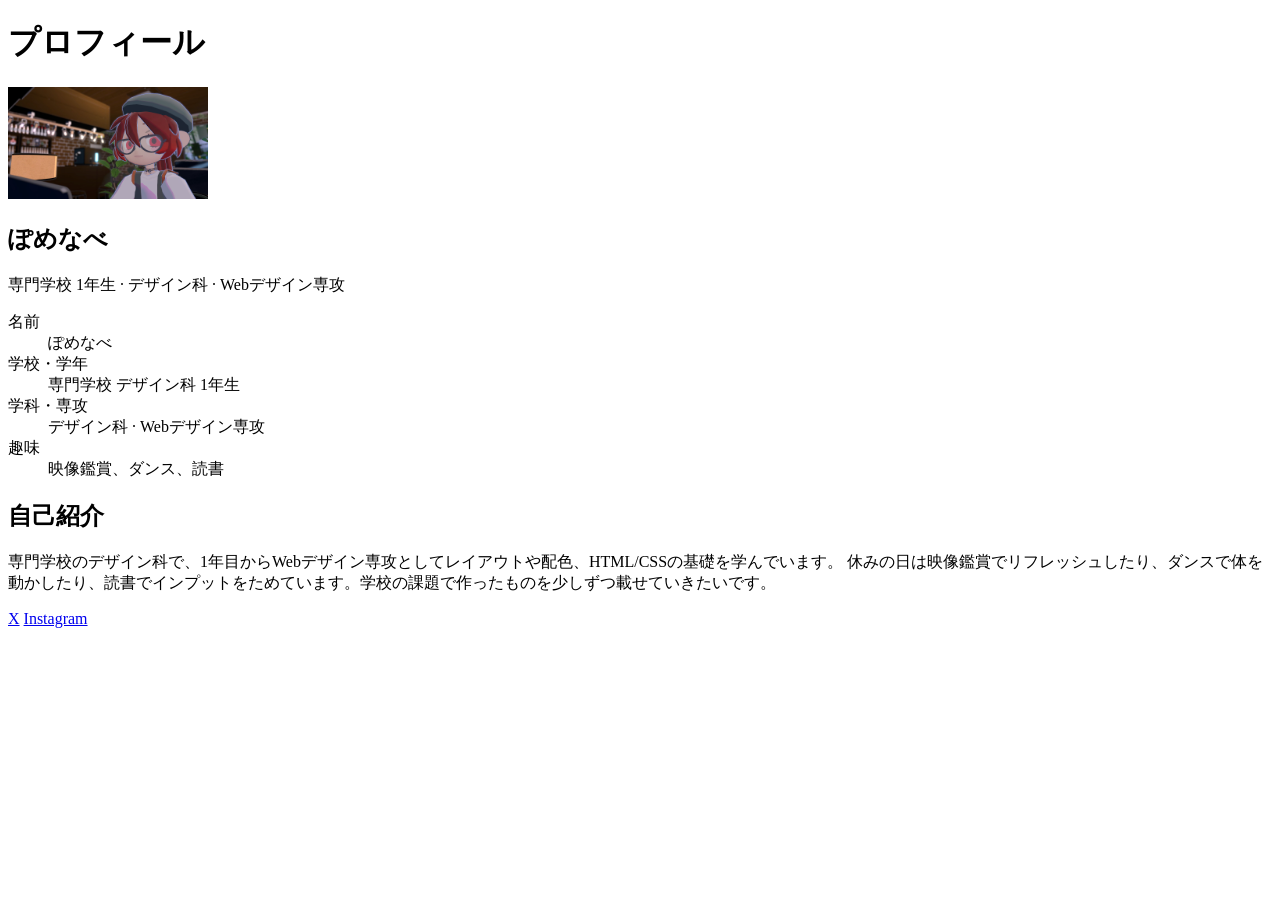
<file: profile/index.html>
<!DOCTYPE html>
<html lang="ja">
<head>
  <meta charset="UTF-8">
  <meta name="viewport" content="width=device-width, initial-scale=1">
  <title>プロフィール</title>
</head>
<body>
  <h1>プロフィール</h1>

  <p>
    <img src="../prog/profile.png" alt="プロフィール写真" width="200">
  </p>

  <h2>ぽめなべ</h2>
  <p>専門学校 1年生 · デザイン科 · Webデザイン専攻</p>

  <dl>
    <dt>名前</dt>
    <dd>ぽめなべ</dd>
    <dt>学校・学年</dt>
    <dd>専門学校 デザイン科 1年生</dd>
    <dt>学科・専攻</dt>
    <dd>デザイン科 · Webデザイン専攻</dd>
    <dt>趣味</dt>
    <dd>映像鑑賞、ダンス、読書</dd>
  </dl>

  <h2>自己紹介</h2>
  <p>
    専門学校のデザイン科で、1年目からWebデザイン専攻としてレイアウトや配色、HTML/CSSの基礎を学んでいます。
    休みの日は映像鑑賞でリフレッシュしたり、ダンスで体を動かしたり、読書でインプットをためています。学校の課題で作ったものを少しずつ載せていきたいです。
  </p>

  <p>
    <a href="#">X</a>
    <a href="#">Instagram</a>
  </p>
</body>
</html>
</file>
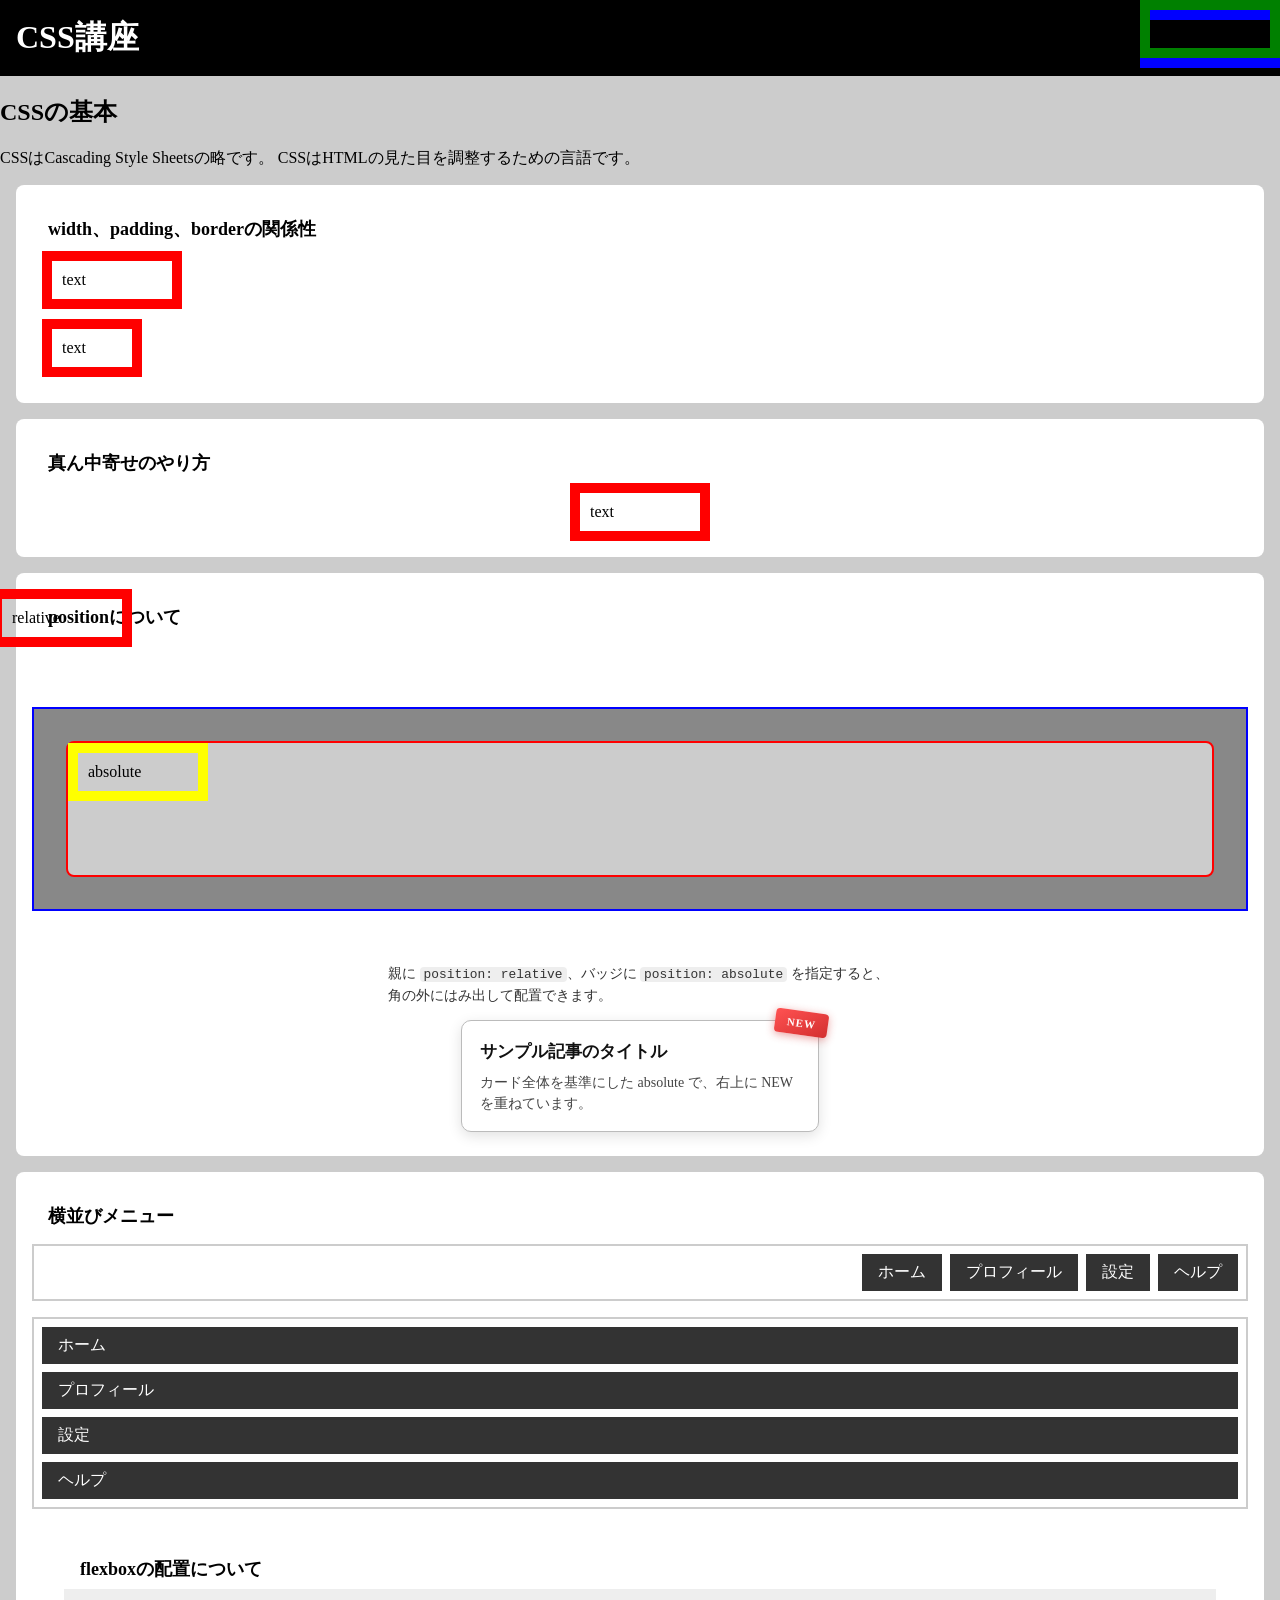
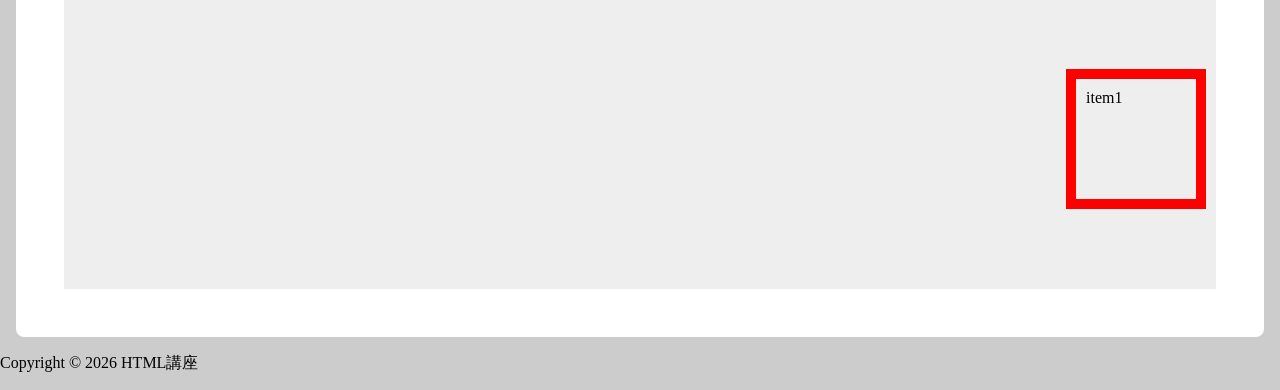
<file: css.html>
<!doctype html>
<html lang="ja">
  <head>
    <meta charset="UTF-8" />
    <meta name="viewport" content="width=device-width, initial-scale=1.0" />
    <title>CSS講座</title>
    <link rel="stylesheet" href="common.css" />
  </head>
  <body>
    <header class="site-header">
      <h1 class="site-title">CSS講座</h1>
    </header>
    <main class="site-main">
      <article class="content-article">
        <h1 class="content-title">CSSの基本</h1>
        <p class="content-text">
          CSSはCascading Style Sheetsの略です。
          CSSはHTMLの見た目を調整するための言語です。
        </p>
        <section class="content-item">
          <h2 class="content-item-title">width、padding、borderの関係性</h2>
          <p class="box">text</p>
          <p class="box border-box">text</p>
        </section>
        <section class="content-item">
          <h2 class="content-item-title">真ん中寄せのやり方</h2>
          <p class="box margin-auto">text</p>
        </section>

        <section class="content-item">
          <h2 class="content-item-title">positionについて</h2>

          <p class="box position-relative">relative</p>
          <p class="box position-absolute">absolute</p>
          <p class="box position-fixed">fixed</p>

          <div class="box-container-wrapper">
            <div class="box-container">
              <p class="box position-absolute">absolute</p>
            </div>
          </div>

          <div class="new-mark-sample-wrap">
            <p class="new-mark-sample-note">
              親に <code>position: relative</code>、バッジに
              <code>position: absolute</code>
              を指定すると、角の外にはみ出して配置できます。
            </p>
            <article
              class="new-mark-sample-card"
              aria-labelledby="new-mark-sample-title"
            >
              <span class="new-mark-sample-badge">NEW</span>
              <h3 id="new-mark-sample-title" class="new-mark-sample-title">
                サンプル記事のタイトル
              </h3>
              <p class="new-mark-sample-body">
                カード全体を基準にした absolute で、右上に NEW を重ねています。
              </p>
            </article>
          </div>
        </section>

        <section class="content-item">
          <h2 class="content-item-title">横並びメニュー</h2>

          <ul class="menu">
            <li class="menu-item">
              <a class="menu-link" href="#">ホーム</a>
            </li>
            <li class="menu-item">
              <a class="menu-link" href="#">プロフィール</a>
            </li>
            <li class="menu-item">
              <a class="menu-link" href="#">設定</a>
            </li>
            <li class="menu-item">
              <a class="menu-link" href="#">ヘルプ</a>
            </li>
          </ul>

          <ul class="menu column-menu">
            <li class="menu-item">
              <a class="menu-link" href="#">ホーム</a>
            </li>
            <li class="menu-item">
              <a class="menu-link" href="#">プロフィール</a>
            </li>
            <li class="menu-item">
              <a class="menu-link" href="#">設定</a>
            </li>
            <li class="menu-item">
              <a class="menu-link" href="#">ヘルプ</a>
            </li>
          </ul>

          <section class="content-item">
            <h2 class="content-item-title">flexboxの配置について</h2>
            <div class="flexbox-container">
              <p class="box">item1</p>
            </div>
          </section>
        </section>
      </article>
    </main>
    <footer class="site-footer">
      <p class="site-footer-text">Copyright &copy; 2026 HTML講座</p>
    </footer>
  </body>
</html>
</file>
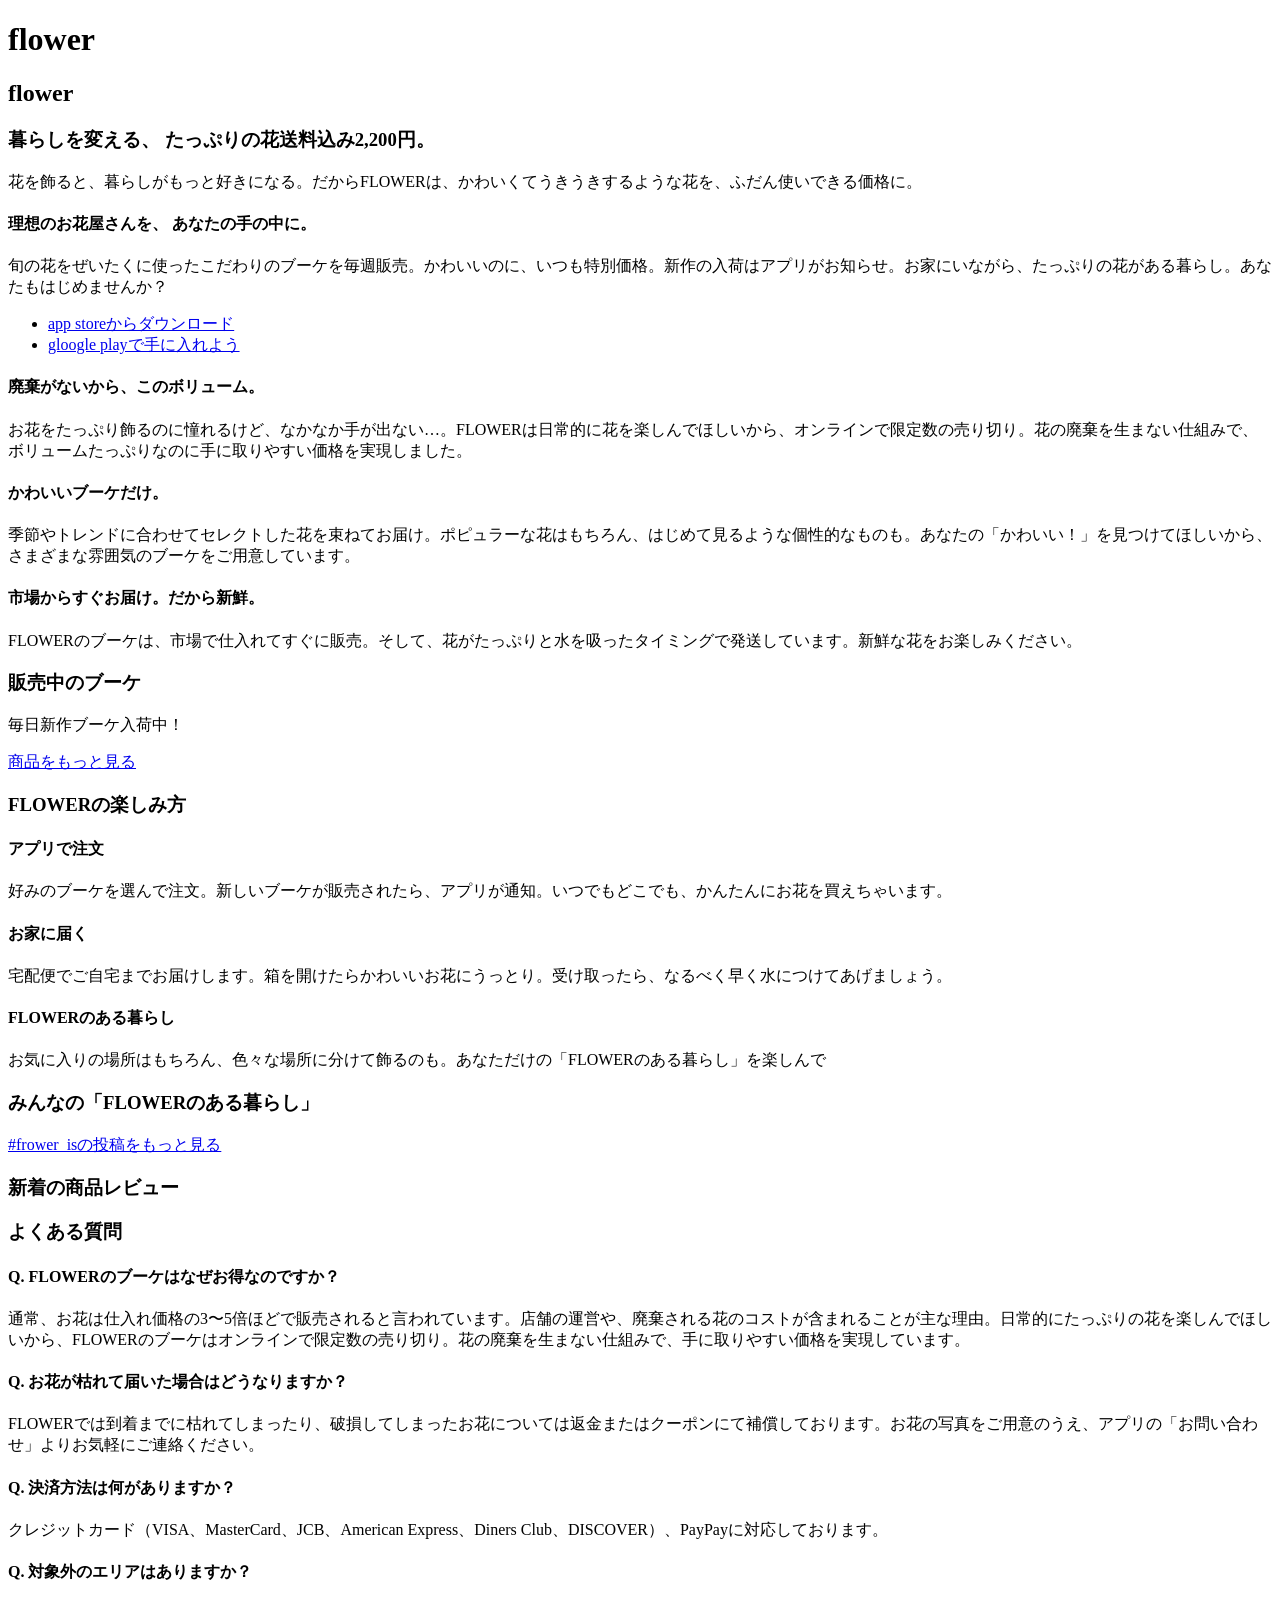
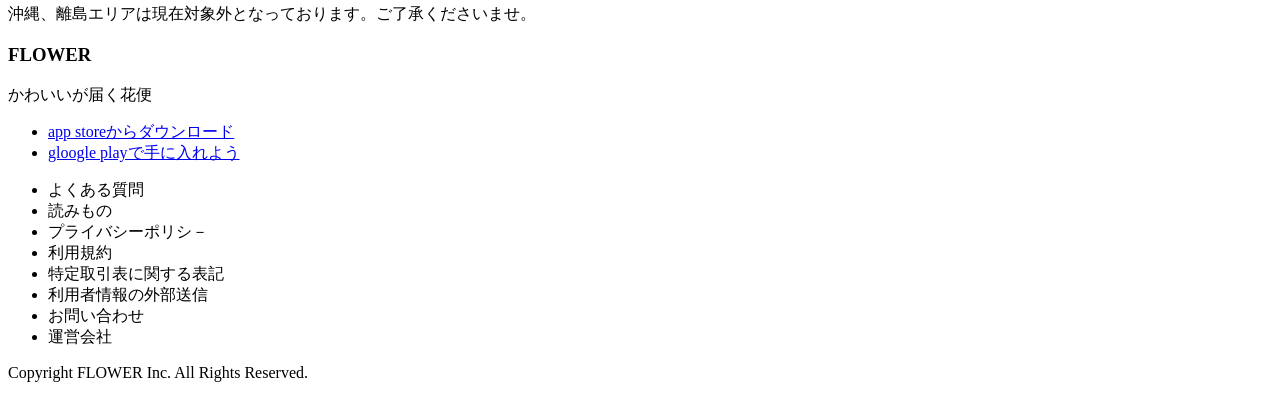
<file: flower.html>
<!doctype html>
<html lang="ja">
  <head>
    <meta charset="UTF-8" />
    <meta name="viewport" content="width=device-width, initial-scale=1.0" />
    <title>flower</title>
  </head>
  <body>
    <header>
      <h1>flower</h1>
    </header>
    <main>
      <article>
        <h2>flower</h2>
        <section>
          <h3>暮らしを変える、 たっぷりの花送料込み2,200円。</h3>
          <p>
            花を飾ると、暮らしがもっと好きになる。だからFLOWERは、かわいくてうきうきするような花を、ふだん使いできる価格に。
          </p>

          <section>
            <h4>理想のお花屋さんを、 あなたの手の中に。</h4>
            <p>
              旬の花をぜいたくに使ったこだわりのブーケを毎週販売。かわいいのに、いつも特別価格。新作の入荷はアプリがお知らせ。お家にいながら、たっぷりの花がある暮らし。あなたもはじめませんか？
            </p>
            <ul>
              <li>
                <a
                  href="https://apps.apple.com/jp/app/flower-%E3%82%A2%E3%83%97%E3%83%AA%E3%81%AE%E3%81%8A%E8%8A%B1%E5%B1%8B%E3%81%95%E3%82%93/id1434272434"
                  >app storeからダウンロード</a
                >
              </li>
              <li>
                <a
                  href="https://play.google.com/store/apps/details?id=co.rollcake.flower"
                  >gloogle playで手に入れよう</a
                >
              </li>
            </ul>
          </section>

          <section>
            <h4>廃棄がないから、このボリューム。</h4>
            <p>
              お花をたっぷり飾るのに憧れるけど、なかなか手が出ない…。FLOWERは日常的に花を楽しんでほしいから、オンラインで限定数の売り切り。花の廃棄を生まない仕組みで、ボリュームたっぷりなのに手に取りやすい価格を実現しました。
            </p>
          </section>

          <section>
            <h4>かわいいブーケだけ。</h4>
            <p>
              季節やトレンドに合わせてセレクトした花を束ねてお届け。ポピュラーな花はもちろん、はじめて見るような個性的なものも。あなたの「かわいい！」を見つけてほしいから、さまざまな雰囲気のブーケをご用意しています。
            </p>
          </section>

          <section>
            <h4>市場からすぐお届け。だから新鮮。</h4>
            <p>
              FLOWERのブーケは、市場で仕入れてすぐに販売。そして、花がたっぷりと水を吸ったタイミングで発送しています。新鮮な花をお楽しみください。
            </p>
          </section>
        </section>

        <section>
          <h3>販売中のブーケ</h3>
          <p>毎日新作ブーケ入荷中！</p>
          <p><a href="https://flowr.is/collections">商品をもっと見る</a></p>
        </section>

        <section>
          <h3>FLOWERの楽しみ方</h3>
          <section>
            <h4>アプリで注文</h4>
            <p>
              好みのブーケを選んで注文。新しいブーケが販売されたら、アプリが通知。いつでもどこでも、かんたんにお花を買えちゃいます。
            </p>
          </section>
          <section>
            <h4>お家に届く</h4>
            <p>
              宅配便でご自宅までお届けします。箱を開けたらかわいいお花にうっとり。受け取ったら、なるべく早く水につけてあげましょう。
            </p>
          </section>
          <section>
            <h4>FLOWERのある暮らし</h4>
            <p>
              お気に入りの場所はもちろん、色々な場所に分けて飾るのも。あなただけの「FLOWERのある暮らし」を楽しんで
            </p>
          </section>
        </section>

        <section>
          <h3>みんなの「FLOWERのある暮らし」</h3>
          <p>
            <a href="https://www.instagram.com/accounts/login/"
              >#frower_isの投稿をもっと見る</a
            >
          </p>
        </section>

        <section>
          <h3>新着の商品レビュー</h3>
        </section>
        <section>
          <h3>よくある質問</h3>

          <section>
            <h4>Q. FLOWERのブーケはなぜお得なのですか？</h4>
            <p>
              通常、お花は仕入れ価格の3〜5倍ほどで販売されると言われています。店舗の運営や、廃棄される花のコストが含まれることが主な理由。日常的にたっぷりの花を楽しんでほしいから、FLOWERのブーケはオンラインで限定数の売り切り。花の廃棄を生まない仕組みで、手に取りやすい価格を実現しています。
            </p>
          </section>
          <section>
            <h4>Q. お花が枯れて届いた場合はどうなりますか？</h4>
            <p>
              FLOWERでは到着までに枯れてしまったり、破損してしまったお花については返金またはクーポンにて補償しております。お花の写真をご用意のうえ、アプリの「お問い合わせ」よりお気軽にご連絡ください。
            </p>
          </section>
          <section>
            <h4>Q. 決済方法は何がありますか？</h4>
            <p>
              クレジットカード（VISA、MasterCard、JCB、American Express、Diners
              Club、DISCOVER）、PayPayに対応しております。
            </p>
          </section>
          <section>
            <h4>Q. 対象外のエリアはありますか？</h4>
            <p>
              沖縄、離島エリアは現在対象外となっております。ご了承くださいませ。
            </p>
          </section>
        </section>

        <section>
          <h3>FLOWER</h3>
          <p>かわいいが届く花便</p>
          <ul>
            <li>
              <a
                href="https://apps.apple.com/jp/app/flower-%E3%82%A2%E3%83%97%E3%83%AA%E3%81%AE%E3%81%8A%E8%8A%B1%E5%B1%8B%E3%81%95%E3%82%93/id1434272434"
                >app storeからダウンロード</a
              >
            </li>
            <li>
              <a
                href="https://play.google.com/store/apps/details?id=co.rollcake.flower"
                >gloogle playで手に入れよう</a
              >
            </li>
          </ul>
        </section>
      </article>
    </main>
    <footer>
      <nav>
        <ul>
          <li><a>よくある質問</a></li>
          <li><a>読みもの</a></li>
          <li><a>プライバシーポリシ－</a></li>
          <li><a>利用規約</a></li>
          <li><a>特定取引表に関する表記</a></li>
          <li><a>利用者情報の外部送信</a></li>
          <li><a>お問い合わせ</a></li>
          <li><a>運営会社</a></li>
        </ul>
      </nav>
      <p>Copyright FLOWER Inc. All Rights Reserved.</p>
    </footer>
  </body>
</html>
</file>
<file: common.css>
body {
  margin: 0;
  padding: 0;
  background-color: #ccc;
}

* {
}

.site-header {
  background-color: #000;
}

.site-title {
  margin: 0;
  padding: 16px;
  color: #fff;
  background-color: #000;
}

.content-item {
  background-color: #fff;
  padding: 16px;
  margin: 16px;
  border-radius: 8px;
}

.content-item-title {
  margin: 16px 16px 8px 16px;
  font-size: 18px;
  font-weight: bold;
  color: #000;
}

.content-list {
  background-color: #fff;
  padding: 16px;
  margin: 0 16px 16px 16px;
  border-radius: 8px;
}

.content-list-item {
  list-style: none;
  margin: 0;
  padding: 0 16px;
  display: flex;
  flex-direction: column;
  gap: 16px;

  /* .content-list-item a と同義 */
  a {
    padding: 4px;
    display: list-item;
    list-style-type: disc;

    &:hover {
      background-color: #f0f0f0;
    }
  }
}

.box {
  margin: 10px;
  width: 100px;
  padding: 10px;
  border: 10px solid red;
}

.box.border-box {
  box-sizing: border-box;
}

.box.margin-auto {
  margin: 0 auto;
}

.box.position-relative {
  position: relative;
  top: -50px;
  left: -50px;
}

.box.position-absolute {
  position: absolute;
  top: 10px;
  right: 0;
  border-color: blue;
  margin: 0;
}

.box.position-fixed {
  position: fixed;
  top: 0;
  right: 0;
  border-color: green;
  margin: 0;
}

.box-container-wrapper {
  position: relative;
  padding: 16px;
  border: 2px solid blue;
  background-color: #888;
}

.box-container {
  background-color: #ccc;
  height: 100px;
  border: 2px solid red;
  position: relative;
  padding: 16px;
  margin: 16px;
  border-radius: 8px;
  .box {
    top: 0;
    left: 0;
    border-color: yellow;
  }
}

/* NEWマークがカードの角からはみ出すサンプル（absolute） */
.new-mark-sample-wrap {
  margin-top: 24px;
  padding: 28px 12px 8px;
  display: flex;
  flex-direction: column;
  align-items: center;
  gap: 12px;
}

.new-mark-sample-note {
  margin: 0;
  max-width: 36em;
  font-size: 14px;
  line-height: 1.6;
  color: #333;
}

.new-mark-sample-note code {
  font-size: 0.92em;
  padding: 0 4px;
  background: #eee;
  border-radius: 4px;
}

.new-mark-sample-card {
  position: relative;
  width: 100%;
  max-width: 320px;
  margin: 0;
  padding: 20px 18px 16px;
  background: #fff;
  border: 1px solid #bbb;
  border-radius: 10px;
  box-shadow: 0 4px 14px rgba(0, 0, 0, 0.12);
}

.new-mark-sample-badge {
  position: absolute;
  top: -10px;
  right: -10px;
  z-index: 1;
  padding: 6px 12px;
  font-size: 11px;
  font-weight: 800;
  letter-spacing: 0.08em;
  color: #fff;
  background: linear-gradient(145deg, #ff5252, #d32f2f);
  border-radius: 4px;
  box-shadow: 0 2px 8px rgba(211, 47, 47, 0.45);
  transform: rotate(8deg);
}

.new-mark-sample-title {
  margin: 0 0 8px;
  font-size: 17px;
  line-height: 1.35;
  color: #111;
}

.new-mark-sample-body {
  margin: 0;
  font-size: 14px;
  line-height: 1.55;
  color: #444;
}

.menu {
  padding: 8px;
  display: flex;
  gap: 8px;
  border: 2px solid #ccc;
  justify-content: flex-end;
}

.menu-item {
  list-style: none;
  margin: 0;
  padding: 0;
  flex-direction: column;

  a {
    display: block;
    padding: 8px 16px;
    background-color: #333;
    color: #fff;
    text-decoration: none;

    &:hover {
      background-color: #888;
    }
  }
}

.column-menu {
  flex-direction: column;
}

.flexbox-container {
  display: flex;
  flex-direction: row;
  height: 300px;
  justify-content: flex-end;
  align-items: center;
  background-color: #eee;
  .box {
    height: 100px;
  }
}
</file>
